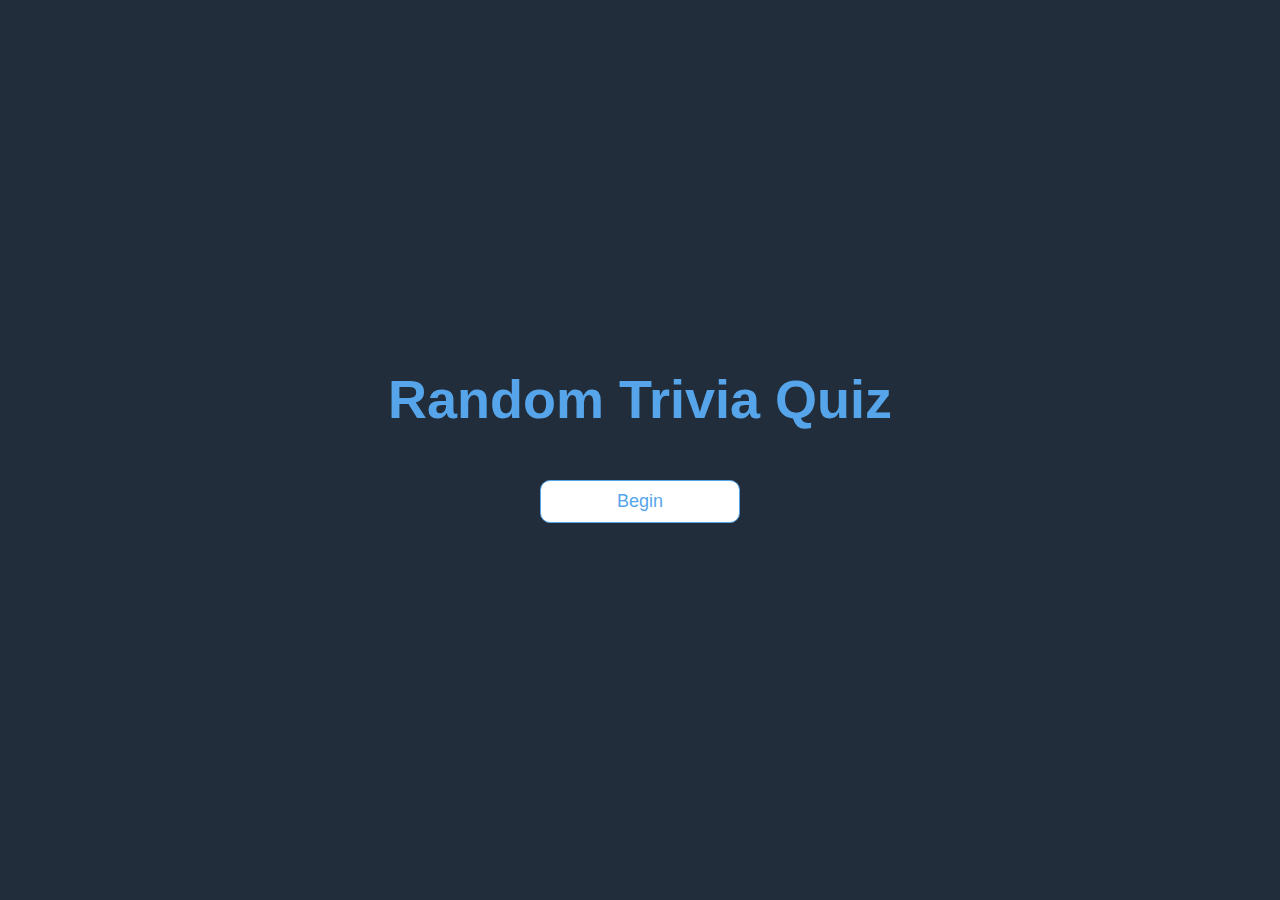
<file: index.html>
<!DOCTYPE html>
<html lang="en">
  <head>
    <meta charset="UTF-8" />
    <meta name="viewport" content="width=device-width, initial-scale=1.0" />
    <meta http-equiv="X-UA-Compatible" content="ie=edge" />
    <title>Quiz Application</title>
    <link rel="stylesheet" href="main.css" />
  </head>
  <body>
    <div class="container">
      <div id="home" class="flex-center flex-column">
        <h1>Random Trivia Quiz</h1>
        <a class="btn" href="quiz.html">Begin</a>
        
      </div>
    </div>
    <script src="quiz.js"></script>
  </body>
</html>
</file>
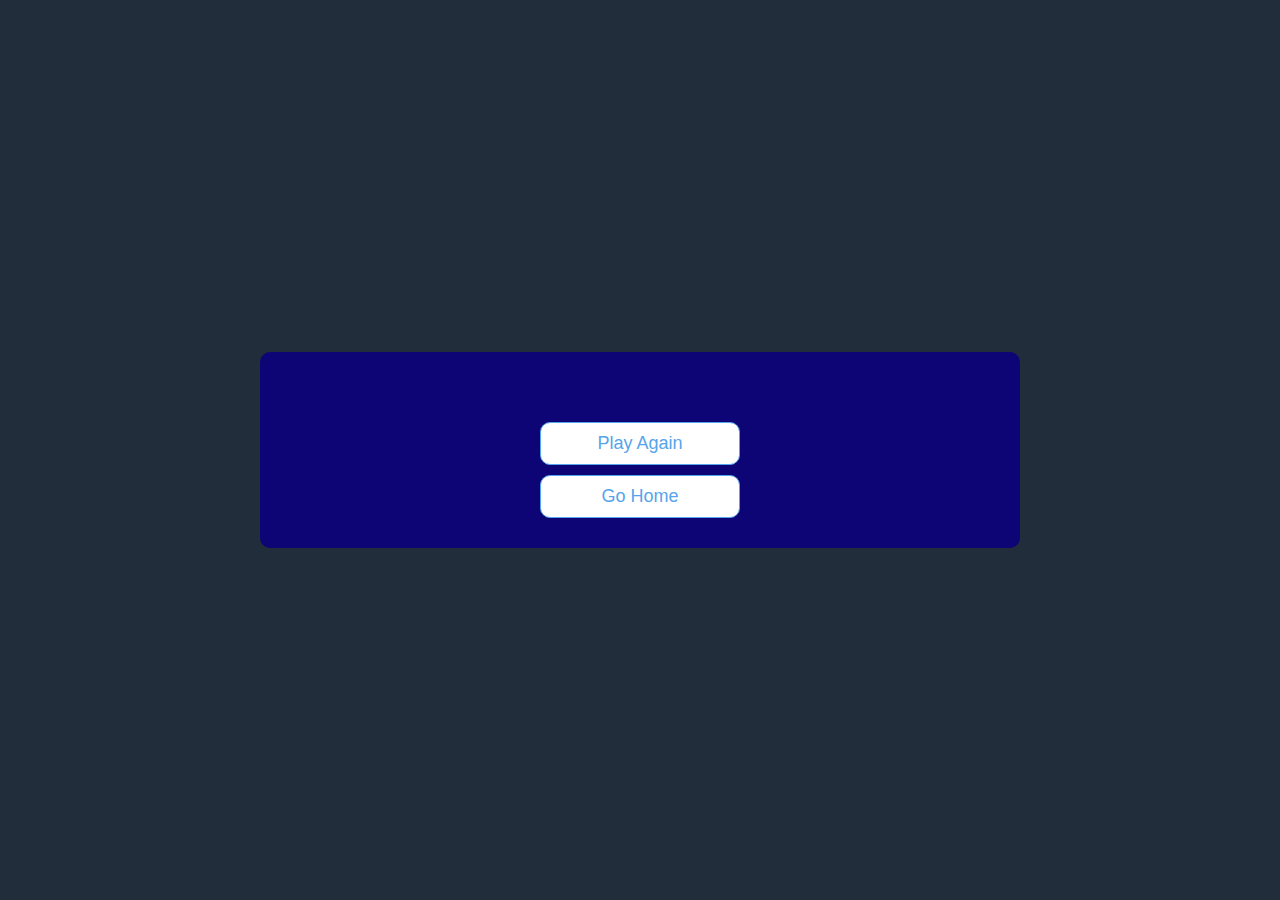
<file: end.html>
<!DOCTYPE html>
<html lang="en">
  <head>
    <meta charset="UTF-8" />
    <meta name="viewport" content="width=device-width, initial-scale=1.0" />
    <meta http-equiv="X-UA-Compatible" content="ie=edge" />
    <title>Score screen</title>
    <link rel="stylesheet" href="main.css" />

    <style>
      #card{
        background-color: rgb(13, 5, 117);
        border-radius: 1rem;
        padding: 2rem;
      }
      #finalScore{
        color: white;
      }
    </style>
  </head>
  <body>
    <div class="container">
      <div id="card">
        <div id="end" class="flex-center flex-column">
          <h1 id="finalScore"></h1>
          
          <a class="btn" href="quiz.html">Play Again</a>
          <a class="btn" href="index.html">Go Home</a>
        </div>
      </div>
    </div>
    <script >

      const finalScore = document.getElementById('finalScore');
      const mostRecentScore = localStorage.getItem('mostRecentScore');
      finalScore.innerText = mostRecentScore;


      saveHighScore = (e) => {
          e.preventDefault();
      };
    </script>
  </body>
</html>
</file>
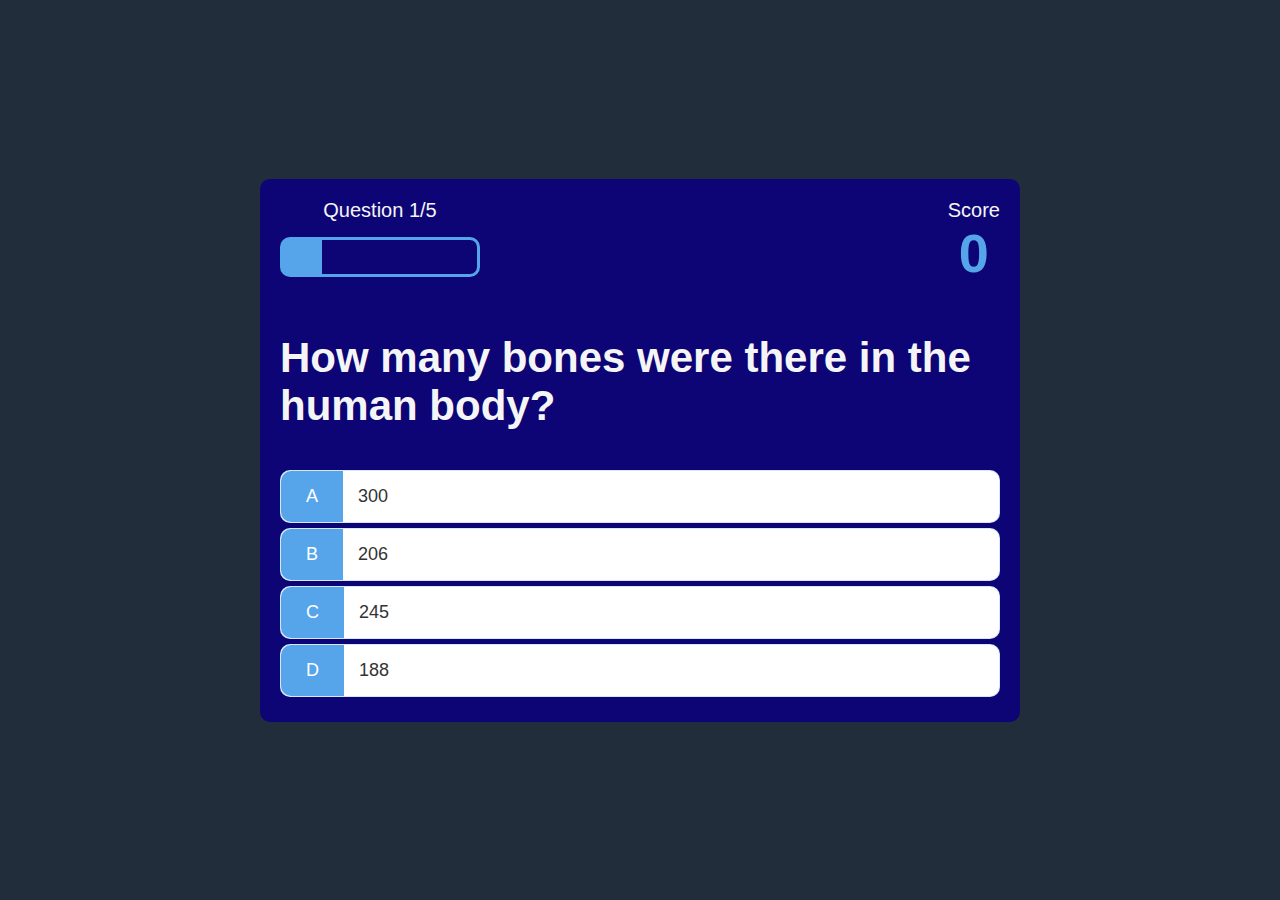
<file: quiz.html>
<!DOCTYPE html>
<html lang="en">
  <head>
    <meta charset="UTF-8" />
    <meta name="viewport" content="width=device-width, initial-scale=1.0" />
    <meta http-equiv="X-UA-Compatible" content="ie=edge" />
    <title>Quiz Application</title>
    <link rel="stylesheet" href="main.css" />
    <link rel="stylesheet" href="quiz.css" />
  </head>
  <body>
   
      <div class="container">
        <div id="card">
          <div id="game" class="justify-center flex-column">
            <div id="hud">
              <div id="hud-item">
                <p id="progressText" class="hud-prefix">
                  Question
                </p>
                <div id="progressBar">
                  <div id="progressBarFull"></div>
                </div>
              </div>
              <div id="hud-item">
                <p class="hud-prefix">
                  Score
                </p>
                <h1 class="hud-main-text" id="score">
                  0
                </h1>
              </div>
            </div>
            <h2 id="question">Questions here</h2>
            <div class="choice-container">
              <p class="choice-prefix">A</p>
              <p class="choice-text" data-number="1">Option 1</p>
            </div>
            <div class="choice-container">
              <p class="choice-prefix">B</p>
              <p class="choice-text" data-number="2">Option 2</p>
            </div>
            <div class="choice-container">
              <p class="choice-prefix">C</p>
              <p class="choice-text" data-number="3">Option 3</p>
            </div>
            <div class="choice-container">
              <p class="choice-prefix">D</p>
              <p class="choice-text" data-number="4">Option 4</p>
            </div>
          </div>
         </div>
      </div>
   
    <script src="quiz.js"></script>
  </body>
</html>
</file>
<file: main.css>
:root {
  background-color: #212d3a;
  font-size: 62.5%;
}

* {
  box-sizing: border-box;
  font-family: Arial, Helvetica, sans-serif;
  margin: 0;
  padding: 0;
  color: #333;
}

h1,
h2,
h3,
h4 {
  margin-bottom: 1rem;
}

h1 {
  font-size: 5.4rem;
  color: #56a5eb;
  margin-bottom: 5rem;
}

h1 > span {
  font-size: 2.4rem;
  font-weight: 500;
}

h2 {
  font-size: 4.2rem;
  margin-bottom: 4rem;
  font-weight: 700;
}

h3 {
  font-size: 2.8rem;
  font-weight: 500;
}

/* main container and design */

.container {
  width: 100vw;
  height: 100vh;
  display: flex;
  justify-content: center;
  align-items: center;
  max-width: 80rem;
  margin: 0 auto;
  padding: 2rem;
}

.container > * {
  width: 100%;
}

.flex-column {
  display: flex;
  flex-direction: column;
}

.flex-center {
  justify-content: center;
  align-items: center;
}

.justify-center {
  justify-content: center;
}

.text-center {
  text-align: center;
}

.hidden {
  display: none;
}

/* BUTTONS */
.btn {
  font-size: 1.8rem;
  padding: 1rem 0;
  width: 20rem;
  text-align: center;
  border: 0.1rem solid #56a5eb;
  margin-bottom: 1rem;
  text-decoration: none;
  color: #56a5eb;
  background-color: white;
  border-radius: 1rem;
}

.btn:hover {
  cursor: pointer;
  box-shadow: 0 0.4rem 1.4rem 0 rgba(86, 185, 235, 0.5);
  transform: translateY(-0.1rem);
  transition: transform 150ms;
  border-radius: 1rem;
}

.btn[disabled]:hover {
  cursor: not-allowed;
  box-shadow: none;
  transform: none;
}
</file>
<file: quiz.css>
#card{
  background-color: rgb(13, 5, 117);
  border-radius: 1rem;
  padding: 2rem;
}


.choice-container {
  display: flex;
  margin-bottom: 0.5rem;
  width: 100%;
  font-size: 1.8rem;
  border: 0.1rem solid rgb(86, 165, 235, 0.25);
  background-color: white;
}

.choice-container:hover {
  cursor: pointer;
  box-shadow: 0 0.4rem 1.4rem 0 rgba(86, 185, 235, 0.5);
  transform: translateY(-0.1rem);
  transition: transform 150ms;
}

.choice-prefix {
  padding: 1.5rem 2.5rem;
  background-color: #56a5eb;
  color: white;
}

.choice-text {
  padding: 1.5rem;
  width: 100%;
}

.correct {
  background-color: #28a745;
}

.incorrect {
  background-color: #dc3545;
}

/* HUD */

#hud {
  display: flex;
  justify-content: space-between;
}

.hud-prefix {
  text-align: center;
  font-size: 2rem;
}

.hud-main-text {
  text-align: center;
}

#progressBar {
  width: 20rem;
  height: 4rem;
  border: 0.3rem solid #56a5eb;
  margin-top: 1.5rem;
  border-radius: 1rem;
}

#progressBarFull {
  height: 3.4rem;
  background-color: #56a5eb;
  width: 0%;
  border: 1rem;
}

#question {
  color: whitesmoke;
}

#progressText {
  color: whitesmoke;
}

.hud-prefix {
  color: whitesmoke;
}

.choice-container{
  border-radius: 1rem;
}
.choice-prefix{
  border-top-left-radius: 1rem;
  border-bottom-left-radius: 1rem;
}
</file>
